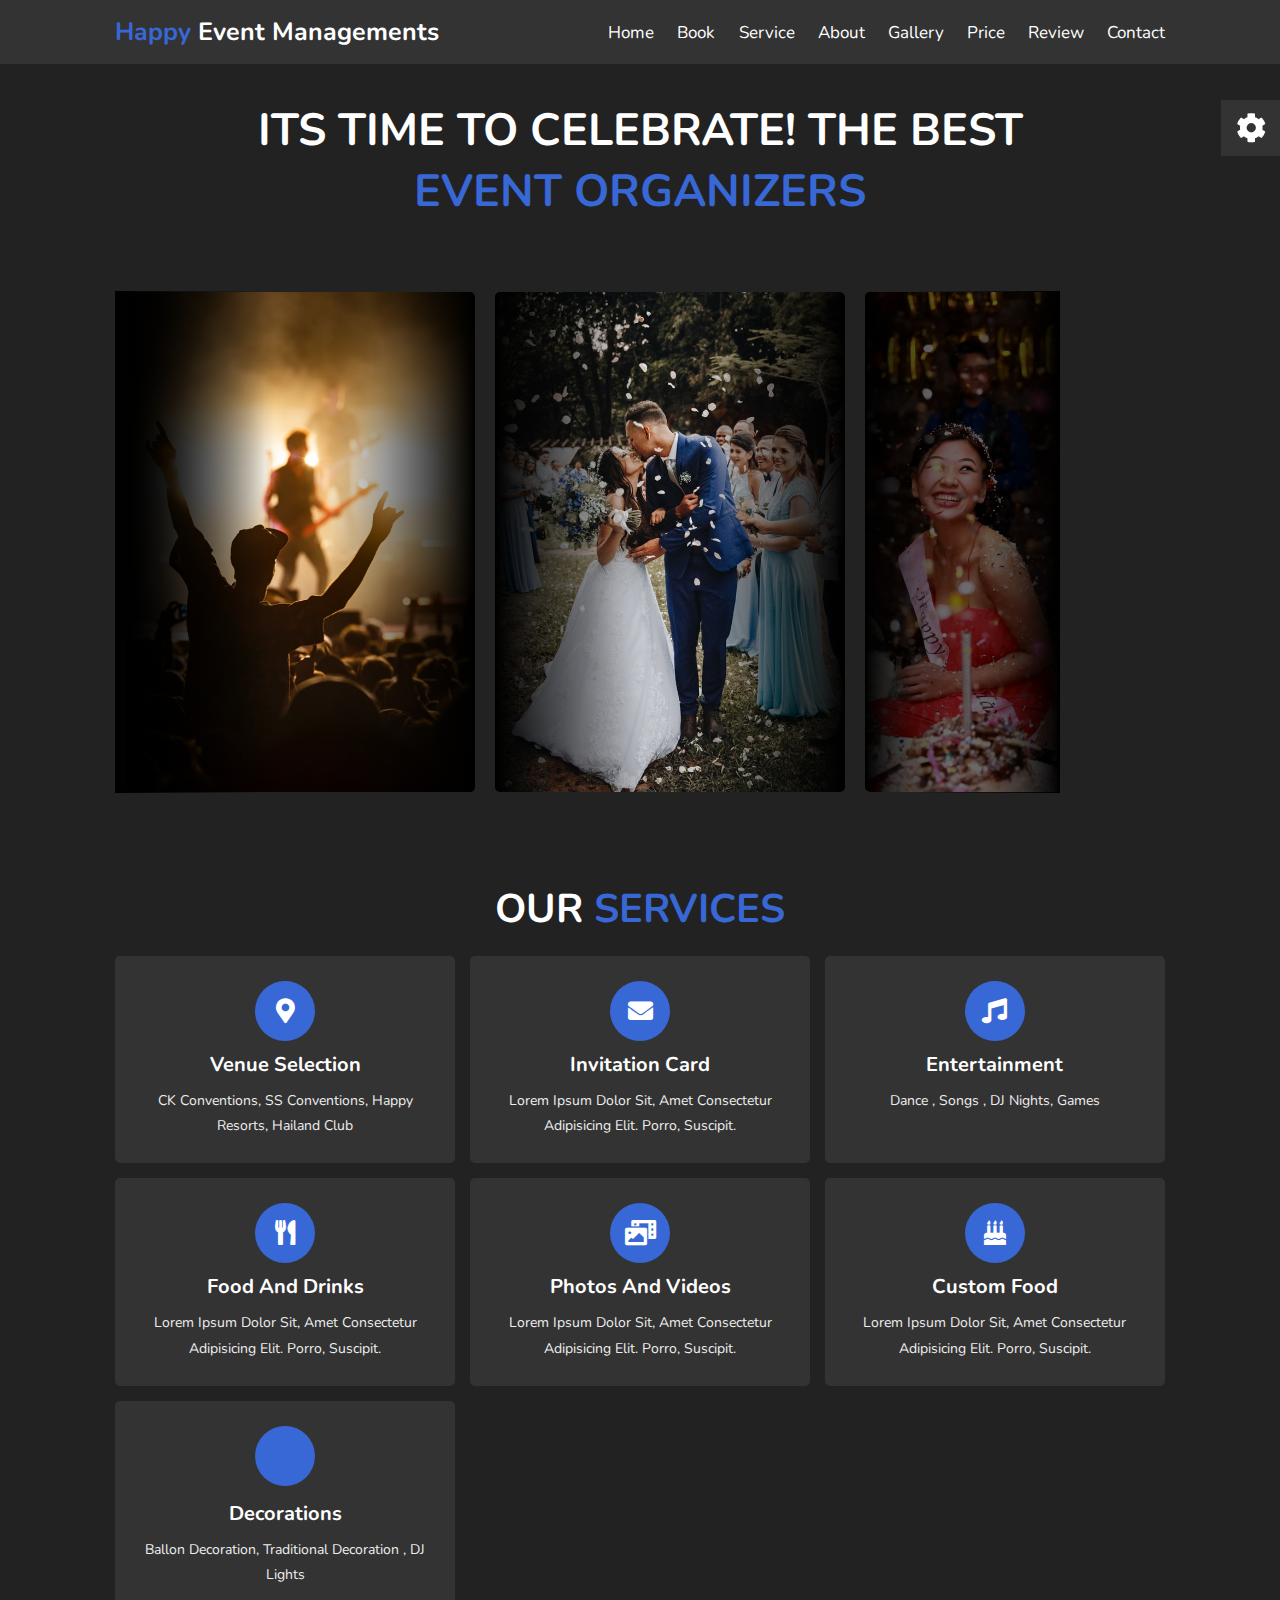
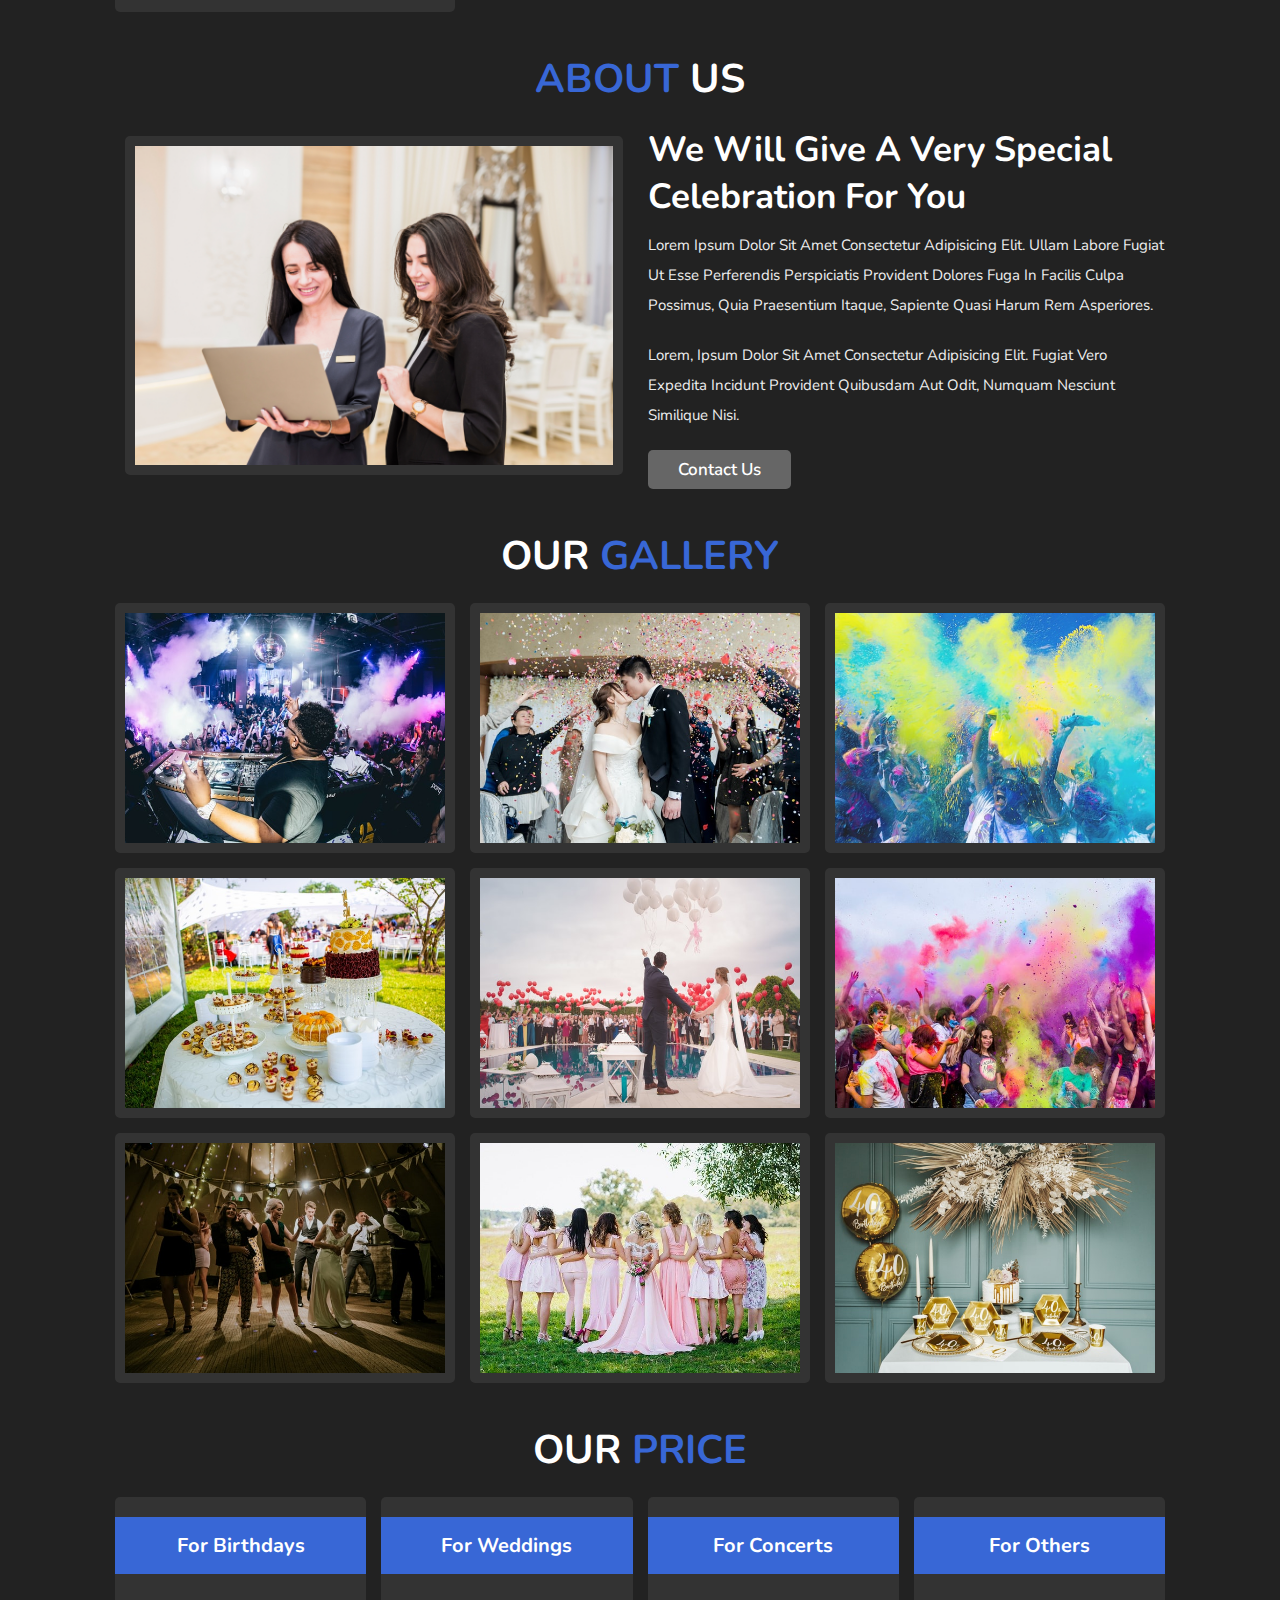
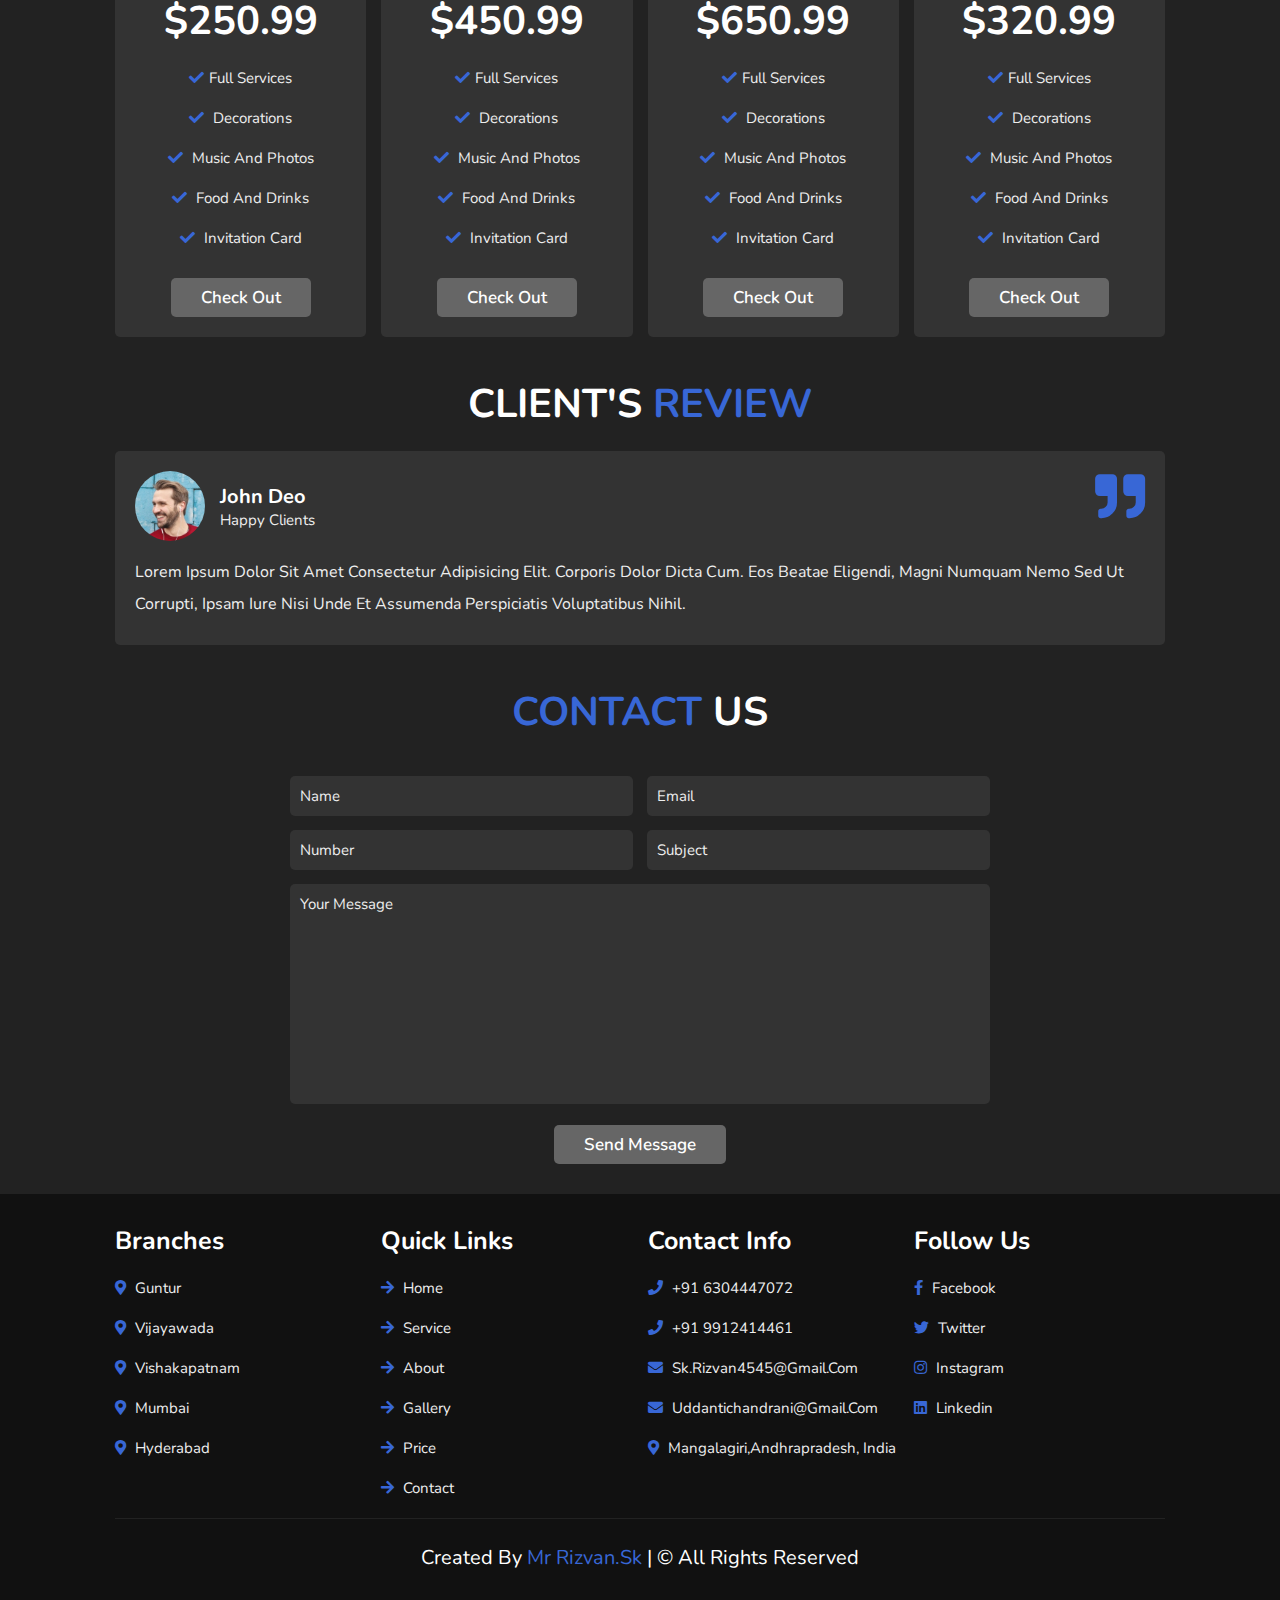
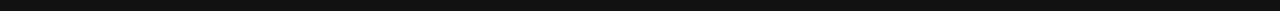
<file: index.html>
<!DOCTYPE html>
<html lang="en">
<head>
    <meta charset="UTF-8">
    <meta http-equiv="X-UA-Compatible" content="IE=edge">
    <meta name="viewport" content="width=device-width, initial-scale=1.0">
    <title>Happy Event Managment </title>

    <link rel="stylesheet" href="https://unpkg.com/swiper/swiper-bundle.min.css" />

    <!-- font awesome cdn link  -->
    <link rel="stylesheet" href="https://cdnjs.cloudflare.com/ajax/libs/font-awesome/5.15.4/css/all.min.css">

    <!-- custom css file link  -->
    <link rel="stylesheet" href="css\style.css">

</head>
<body>
    
<!-- header section starts  -->

<header class="header">

    <a href="#" class="logo"><span>Happy</span>  event managements</a>

    <nav class="navbar">
        <a href="#home">home</a>
        <a href="regform.html">Book </a>
        <a href="#service">service</a>
        <a href="#about">about</a>
        <a href="#gallery">gallery</a>
        <a href="#price">price</a>
        <a href="#review">review</a>
        <a href="#contact">contact</a>
                
    </nav>

    <div id="menu-bars" class="fas fa-bars"></div>

</header>

<!-- header section ends -->

<!-- home section starts  -->

<section class="home" id="home">

    <div class="content">
        <h3>its time to celebrate! the best <span> event organizers </span></h3>
    </div>

    <div class="swiper-container home-slider">
        
        <div class="cover">
        <div class="swiper-wrapper">
            <div class="swiper-slide"> <img src="img//slide-3.jpg" alt=""></div>
            <div class="swiper-slide"> <img src="img//slide-2.jpg" alt=""></div>
            <div class="swiper-slide"> <img src="img//slide-1.jpg" alt=""></div>
            <div class="swiper-slide"> <img src="img//slide image4.png" alt=""></div>
            <div class="swiper-slide"> <img src="img//slide-4.jpg" alt=""></div>
            <div class="swiper-slide"> <img src="img//slide-5.jpg" alt=""></div>
            <div class="swiper-slide"> <img src="img//slide-6.jpg" alt=""></div>
        </div>
        </div>

    </div>

</section>

<!-- home section ends -->

<!-- service section starts  -->

<section class="service" id="service">

    <h1 class="heading"> our <span>services</span> </h1>

    <div class="box-container">

        <div class="box">
            <i class="fas fa-map-marker-alt"></i>
            <h3>venue selection</h3>
            <p>CK conventions, SS conventions, Happy Resorts, Hailand club</p>
        </div>

        <div class="box">
            <i class="fas fa-envelope"></i>
            <h3>invitation card</h3>
            <p>Lorem ipsum dolor sit, amet consectetur adipisicing elit. Porro, suscipit.</p>
        </div>

        <div class="box">
            <i class="fas fa-music"></i>
            <h3>entertainment</h3>
            <p>Dance , Songs , DJ nights, Games</p>
        </div>

        <div class="box">
            <i class="fas fa-utensils"></i>
            <h3>food and drinks</h3>
            <p>Lorem ipsum dolor sit, amet consectetur adipisicing elit. Porro, suscipit.</p>
        </div>

        <div class="box">
            <i class="fas fa-photo-video"></i>
            <h3>photos and videos</h3>
            <p>Lorem ipsum dolor sit, amet consectetur adipisicing elit. Porro, suscipit.</p>
        </div>

        <div class="box">
            <i class="fas fa-birthday-cake"></i>
            <h3>custom food</h3>
            <p>Lorem ipsum dolor sit, amet consectetur adipisicing elit. Porro, suscipit.</p>
        </div>
        <div class="box">
            <i class="fas fa-flowers"></i>
            <h3> decorations</h3>
            <p> Ballon decoration, Traditional decoration , DJ lights</p>
        </div>
    </div>

</section>

<!-- service section ends -->

<!-- about section starts  -->

<section class="about" id="about">

<h1 class="heading"><span>about</span> us </h1>

<div class="row">

    <div class="image">
        <img src="img//about-img.jpg" alt="">
    </div>

    <div class="content">
        <h3>we will give a very special celebration for you</h3>
        <p>Lorem ipsum dolor sit amet consectetur adipisicing elit. Ullam labore fugiat ut esse perferendis perspiciatis provident dolores fuga in facilis culpa possimus, quia praesentium itaque, sapiente quasi harum rem asperiores.</p>
        <p>Lorem, ipsum dolor sit amet consectetur adipisicing elit. Fugiat vero expedita incidunt provident quibusdam aut odit, numquam nesciunt similique nisi.</p>
        <a href="#" class="btn">contact us</a>
    </div>

</div>

</section>

<!-- about section ends -->

<!-- gallery section starts  -->

<section class="gallery" id="gallery">

    <h1 class="heading">our <span>gallery</span></h1>

    <div class="box-container">

        <div class="box">
            <img src="img//g-1.jpg" alt="">
            <h3 class="title">photos and events</h3>
            <div class="icons">
                <a href="#" class="fas fa-heart"></a>
                <a href="#" class="fas fa-share"></a>
                <a href="#" class="fas fa-eye"></a>
            </div>
        </div>

        <div class="box">
            <img src="img//g-2.jpg" alt="">
            <h3 class="title">photos and events</h3>
            <div class="icons">
                <a href="#" class="fas fa-heart"></a>
                <a href="#" class="fas fa-share"></a>
                <a href="#" class="fas fa-eye"></a>
            </div>
        </div>

        <div class="box">
            <img src="img//g-3.jpg" alt="">
            <h3 class="title">photos and events</h3>
            <div class="icons">
                <a href="#" class="fas fa-heart"></a>
                <a href="#" class="fas fa-share"></a>
                <a href="#" class="fas fa-eye"></a>
            </div>
        </div>

        <div class="box">
            <img src="img//g-4.jpg" alt="">
            <h3 class="title">photos and events</h3>
            <div class="icons">
                <a href="#" class="fas fa-heart"></a>
                <a href="#" class="fas fa-share"></a>
                <a href="#" class="fas fa-eye"></a>
            </div>
        </div>

        <div class="box">
            <img src="img//g-5.jpg" alt="">
            <h3 class="title">photos and events</h3>
            <div class="icons">
                <a href="#" class="fas fa-heart"></a>
                <a href="#" class="fas fa-share"></a>
                <a href="#" class="fas fa-eye"></a>
            </div>
        </div>

        <div class="box">
            <img src="img//g-6.jpg" alt="">
            <h3 class="title">photos and events</h3>
            <div class="icons">
                <a href="#" class="fas fa-heart"></a>
                <a href="#" class="fas fa-share"></a>
                <a href="#" class="fas fa-eye"></a>
            </div>
        </div>

        <div class="box">
            <img src="img//g-7.jpg" alt="">
            <h3 class="title">photos and events</h3>
            <div class="icons">
                <a href="#" class="fas fa-heart"></a>
                <a href="#" class="fas fa-share"></a>
                <a href="#" class="fas fa-eye"></a>
            </div>
        </div>

        <div class="box">
            <img src="img//g-8.jpg" alt="">
            <h3 class="title">photos and events</h3>
            <div class="icons">
                <a href="#" class="fas fa-heart"></a>
                <a href="#" class="fas fa-share"></a>
                <a href="#" class="fas fa-eye"></a>
            </div>
        </div>

        <div class="box">
            <img src="img//g-9.jpg" alt="">
            <h3 class="title">photos and events</h3>
            <div class="icons">
                <a href="#" class="fas fa-heart"></a>
                <a href="#" class="fas fa-share"></a>
                <a href="#" class="fas fa-eye"></a>
            </div>
        </div>

    </div>

</section>

<!-- gallery section ends -->

<!-- price section starts  -->

<section class="price" id="price">

    <h1 class="heading"> our <span>price</span> </h1>

    <div class="box-container">

        <div class="box">
            <h3 class="title">for birthdays</h3>
            <h3 class="amount">$250.99</h3>
            <ul>
                <li><i class="fas fa-check"></i>full services</li>
                <li> <i class="fas fa-check"></i> decorations </li>
                <li> <i class="fas fa-check"></i> music and photos </li>
                <li> <i class="fas fa-check"></i> food and drinks </li>
                <li> <i class="fas fa-check"></i> invitation card </li>
            </ul>
            <a href="#" class="btn">check out</a>
        </div>

        <div class="box">
            <h3 class="title">for weddings</h3>
            <h3 class="amount">$450.99</h3>
            <ul>
                <li><i class="fas fa-check"></i>full services</li>
                <li> <i class="fas fa-check"></i> decorations </li>
                <li> <i class="fas fa-check"></i> music and photos </li>
                <li> <i class="fas fa-check"></i> food and drinks </li>
                <li> <i class="fas fa-check"></i> invitation card </li>
            </ul>
            <a href="#" class="btn">check out</a>
        </div>

        <div class="box">
            <h3 class="title">for concerts</h3>
            <h3 class="amount">$650.99</h3>
            <ul>
                <li><i class="fas fa-check"></i>full services</li>
                <li> <i class="fas fa-check"></i> decorations </li>
                <li> <i class="fas fa-check"></i> music and photos </li>
                <li> <i class="fas fa-check"></i> food and drinks </li>
                <li> <i class="fas fa-check"></i> invitation card </li>
            </ul>
            <a href="#" class="btn">check out</a>
        </div>

        <div class="box">
            <h3 class="title">for others</h3>
            <h3 class="amount">$320.99</h3>
            <ul>
                <li><i class="fas fa-check"></i>full services</li>
                <li> <i class="fas fa-check"></i> decorations </li>
                <li> <i class="fas fa-check"></i> music and photos </li>
                <li> <i class="fas fa-check"></i> food and drinks </li>
                <li> <i class="fas fa-check"></i> invitation card </li>
            </ul>
            <a href="#" class="btn">check out</a>
        </div>

    </div>


</section>

<!-- price section ends -->
<!-- review section starts  -->

<section class="reivew" id="review"> 
    
    <h1 class="heading">client's <span>review</span></h1>

    <div class="review-slider swiper-container">

        <div class="swiper-wrapper">

            <div class="swiper-slide box">
                <i class="fas fa-quote-right"></i>
                <div class="user">
                    <img src="img//pic-1.png" alt="">
                    <div class="user-info">
                        <h3>john deo</h3>
                        <span>happy clients</span>
                    </div>
                </div>
                <p>Lorem ipsum dolor sit amet consectetur adipisicing elit. Corporis dolor dicta cum. Eos beatae eligendi, magni numquam nemo sed ut corrupti, ipsam iure nisi unde et assumenda perspiciatis voluptatibus nihil.</p>
            </div>

            <div class="swiper-slide box">
                <i class="fas fa-quote-right"></i>
                <div class="user">
                    <img src="img//pic-2.png" alt="">
                    <div class="user-info">
                        <h3>john deo</h3>
                        <span>happy clients</span>
                    </div>
                </div>
                <p>Lorem ipsum dolor sit amet consectetur adipisicing elit. Corporis dolor dicta cum. Eos beatae eligendi, magni numquam nemo sed ut corrupti, ipsam iure nisi unde et assumenda perspiciatis voluptatibus nihil.</p>
            </div>

            <div class="swiper-slide box">
                <i class="fas fa-quote-right"></i>
                <div class="user">
                    <img src="img//pic-3.png" alt="">
                    <div class="user-info">
                        <h3>john deo</h3>
                        <span>happy clients</span>
                    </div>
                </div>
                <p>Lorem ipsum dolor sit amet consectetur adipisicing elit. Corporis dolor dicta cum. Eos beatae eligendi, magni numquam nemo sed ut corrupti, ipsam iure nisi unde et assumenda perspiciatis voluptatibus nihil.</p>
            </div>

            <div class="swiper-slide box">
                <i class="fas fa-quote-right"></i>
                <div class="user">
                    <img src="img//pic-4.png" alt="">
                    <div class="user-info">
                        <h3>john deo</h3>
                        <span>happy clients</span>
                    </div>
                </div>
                <p>Lorem ipsum dolor sit amet consectetur adipisicing elit. Corporis dolor dicta cum. Eos beatae eligendi, magni numquam nemo sed ut corrupti, ipsam iure nisi unde et assumenda perspiciatis voluptatibus nihil.</p>
            </div>

        </div>

    </div>

</section>


<!-- contact section starts  -->

<section class="contact" id="contact">

    <h1 class="heading"> <span>contact</span> us </h1>

    <form action="">
        <div class="inputBox">
            <input type="text" placeholder="name">
            <input type="email" placeholder="email">
        </div>
        <div class="inputBox">
            <input type="number" placeholder="number">
            <input type="text" placeholder="subject">
        </div>
        <textarea name="" placeholder="your message" id="" cols="30" rows="10"></textarea>
        <input type="submit" value="send message" class="btn">
    </form>

</section>

<!-- contact section ends -->

<!-- footer section starts  -->

<section class="footer">

    <div class="box-container">

        <div class="box">
            <h3>branches</h3>
            <a href="#"> <i class="fas fa-map-marker-alt"></i> Guntur </a>
            <a href="#"> <i class="fas fa-map-marker-alt"></i> Vijayawada </a>
            <a href="#"> <i class="fas fa-map-marker-alt"></i> Vishakapatnam </a>
            <a href="#"> <i class="fas fa-map-marker-alt"></i> Mumbai </a>
            <a href="#"> <i class="fas fa-map-marker-alt"></i> Hyderabad </a>
        </div>

        <div class="box">
            <h3>quick links</h3>
            <a href="#"> <i class="fas fa-arrow-right"></i> home </a>
            <a href="#"> <i class="fas fa-arrow-right"></i> service </a>
            <a href="#"> <i class="fas fa-arrow-right"></i> about </a>
            <a href="#"> <i class="fas fa-arrow-right"></i> gallery </a>
            <a href="#"> <i class="fas fa-arrow-right"></i> price </a>
            <a href="#"> <i class="fas fa-arrow-right"></i> contact </a>
        </div>

        <div class="box">
            <h3>contact info</h3>
            <a href="#"> <i class="fas fa-phone"></i> +91 6304447072 </a>
            <a href="#"> <i class="fas fa-phone"></i> +91 9912414461 </a>
            <a href="#"> <i class="fas fa-envelope"></i> sk.rizvan4545@gmail.com </a>
            <a href="#"> <i class="fas fa-envelope"></i> uddantichandrani@gmail.com </a>
            <a href="#"> <i class="fas fa-map-marker-alt"></i> Mangalagiri,Andhrapradesh, India </a>
        </div>

        <div class="box">
            <h3>follow us</h3>
            <a href="#"> <i class="fab fa-facebook-f"></i> facebook </a>
            <a href="#"> <i class="fab fa-twitter"></i> twitter </a>
            <a href="#"> <i class="fab fa-instagram"></i> instagram </a>
            <a href="#"> <i class="fab fa-linkedin"></i> linkedin </a>
        </div>

    </div>

    <div class="credit"> created by <span>Mr Rizvan.Sk</span> | &copy; all rights reserved </div>

</section>

<!-- footer section ends -->

<!-- theme toggler  -->

<div class="theme-toggler">

    <div class="toggle-btn">
        <i class="fas fa-cog"></i>
    </div>

    <h3>choose color</h3>

    <div class="buttons">
        <div class="theme-btn" style="background: #3867d6;"></div>
        <div class="theme-btn" style="background: #f7b731;"></div>
        <div class="theme-btn" style="background: #ff0033;"></div>
        <div class="theme-btn" style="background: #20bf6b;"></div>
        <div class="theme-btn" style="background: #fa8231;"></div>
        <div class="theme-btn" style="background: #FC427B;"></div>
    </div>

</div>

<script src="https://unpkg.com/swiper/swiper-bundle.min.js"></script>

<!-- custom js file link  -->
<script src="js\script.js"></script>


</body>
</html>
</file>
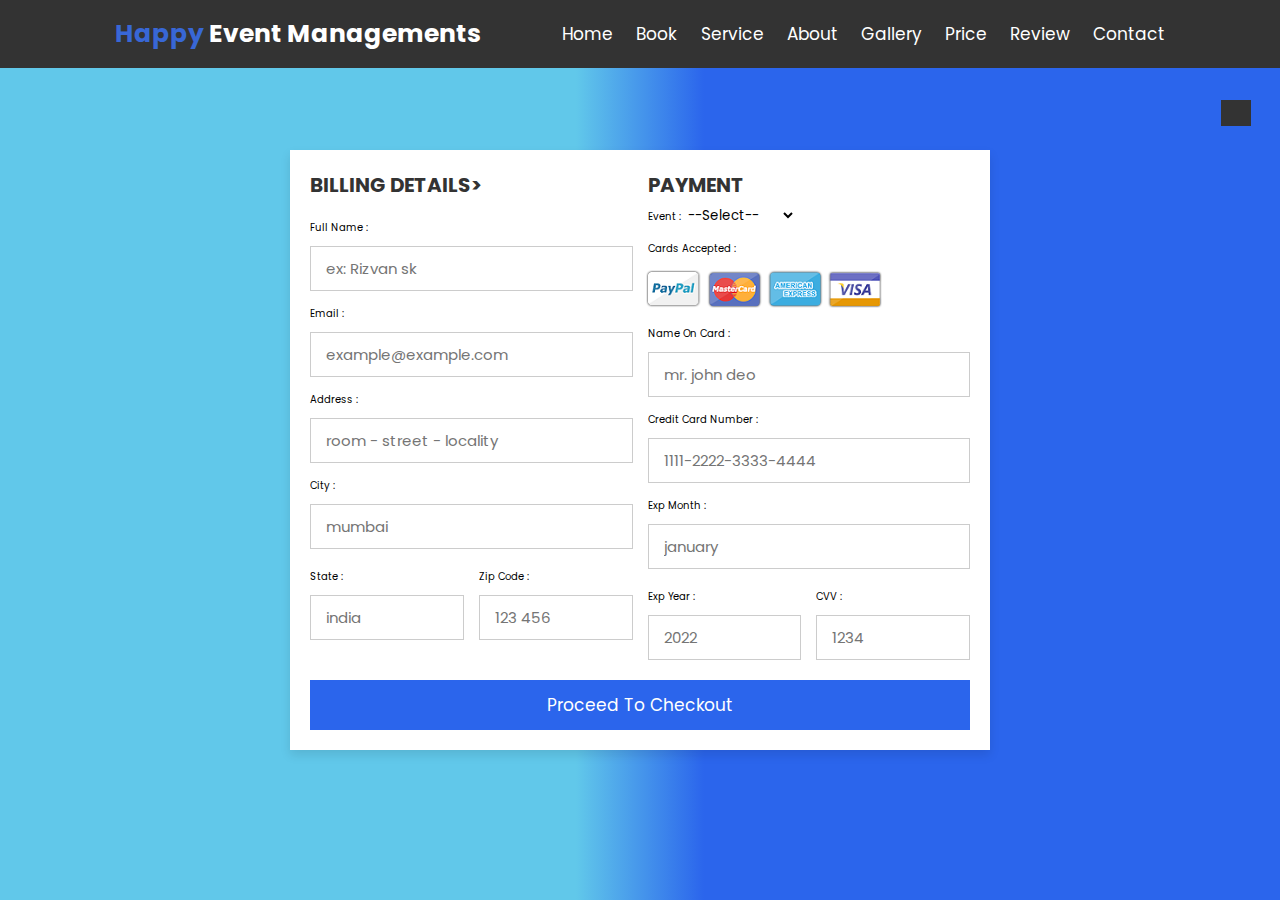
<file: regform.html>
<!DOCTYPE html>
<html lang="en">
<head>
    <meta charset="UTF-8">
    <meta http-equiv="X-UA-Compatible" content="IE=edge">
    <meta name="viewport" content="width=device-width, initial-scale=1.0">
    
    <!-- custom css file link  -->
    <link rel="stylesheet" href="css/style-reg.css">

</head>
<body>
    <header class="header">

        <a href="#" class="logo"><span>Happy</span>  event managements</a>
    
        <nav class="navbar">
            <a href="index.html #home">home</a>
            <a href="regform.html">Book </a>
            <a href="index.html #service">service</a>
            <a href="index.html #about">about</a>
            <a href="index.html #gallery">gallery</a>
            <a href="index.html #price">price</a>
            <a href="index.html #review">review</a>
            <a href="index.html #contact">contact</a>
                    
        </nav>
    
        <div id="menu-bars" class="fas fa-bars"></div>
    
    </header>
    
<div class="container">

    <form action="index.html">

        <div class="row">

            <div class="col">

                <h3 class="title">Billing Details></h3>

                <div class="inputBox">
                    <span>full name :</span>
                    <input type="text" placeholder="ex: Rizvan sk">
                </div>
                <div class="inputBox">
                    <span>email :</span>
                    <input type="email" placeholder="example@example.com">
                </div>
                <div class="inputBox">
                    <span>address :</span>
                    <input type="text" placeholder="room - street - locality">
                </div>
                <div class="inputBox">
                    <span>city :</span>
                    <input type="text" placeholder="mumbai">
                </div>

                <div class="flex">
                    <div class="inputBox">
                        <span>state :</span>
                        <input type="text" placeholder="india">
                    </div>
                    <div class="inputBox">
                        <span>zip code :</span>
                        <input type="text" placeholder="123 456">
                    </div>
                </div>

            </div>

            <div class="col">

                <h4 class="title">payment</h4>
                <div class="">
                    <span>Event :</span>
                    <select required name='event'  style="background: white; ">
                        <option>--select--</option>
                        <option value="bday">For Birthdays </option>
                        <option value="wed">For Weddings</option>
                        <option value="con">For Concerts</option>
                        <option value="Other">Other</option>
                    </select>
                </div>

                <div class="inputBox">
                    <span>cards accepted :</span>
                    <img src="img/card_img.png" alt="">
                </div>
                <div class="inputBox">
                    <span>name on card :</span>
                    <input type="text" placeholder="mr. john deo">
                </div>
                <div class="inputBox">
                    <span>credit card number :</span>
                    <input type="number" placeholder="1111-2222-3333-4444">
                </div>
                <div class="inputBox">
                    <span>exp month :</span>
                    <input type="text" placeholder="january">
                </div>

                <div class="flex">
                    <div class="inputBox">
                        <span>exp year :</span>
                        <input type="number" placeholder="2022">
                    </div>
                    <div class="inputBox">
                        <span>CVV :</span>
                        <input type="text" placeholder="1234">
                    </div>
                </div>

            </div>
    
        </div>

        <input type="submit" value="proceed to checkout" class="submit-btn">

    </form>

</div>    
<div class="theme-toggler">

    <div class="toggle-btn">
        <i class="fi fi-rs-settings"></i>
    </div>

    <h3>choose color</h3>

    <div class="buttons">
        <div class="theme-btn" style="background: #3867d6;"></div>
        <div class="theme-btn" style="background: #f7b731;"></div>
        <div class="theme-btn" style="background: #ff0033;"></div>
        <div class="theme-btn" style="background: #20bf6b;"></div>
        <div class="theme-btn" style="background: #fa8231;"></div>
        <div class="theme-btn" style="background: #FC427B;"></div>
    </div>

</div>

<script src="js/script-reg.js"></script>
    
</body>
</html>
</file>
<file: css/style-reg.css>
@import url('https://fonts.googleapis.com/css2?family=Poppins:wght@100;300;400;500;600&display=swap');
:root{
  --main-color:#3867d6;
}
html::-webkit-scrollbar{
  width:1rem;
}

html::-webkit-scrollbar-track{
  background: #444;
}

html::-webkit-scrollbar-thumb{
  background: var(--main-color);
  border-radius: 5rem;
}

*{
  font-family: 'Poppins', sans-serif;
  margin:0; padding:0;
  box-sizing: border-box;
  outline: none; border:none;
  text-transform: capitalize;
  text-decoration: none;
  transition: all .2s linear;
  
}
body{
  background-color: #000;
}

html{
  font-size: 62.5%;
  overflow-x: hidden;
  scroll-padding-top: 7rem;
  scroll-behavior: smooth;
}

.header{
  position: fixed;
  top:0; left: 0; right: 0;
  z-index: 10000;
  background: #333;
  display: flex;
  align-items: center;
  justify-content: space-between;
  padding:1.5rem 9%;
}

.header .logo{
  font-weight: bolder;
  color:#fff;
  font-size: 2.5rem;
}

.header .logo span{
  color:var(--main-color);
}

.header .navbar a{
  font-size: 1.7rem;
  color:#fff;
  margin-left: 2rem;
}

.header .navbar a:hover{
  color:var(--main-color);
}

#menu-bars{
  font-size: 3rem;
  color:#fff;
  cursor: pointer;
  display: none;
}


.container{
  display: flex;
  justify-content: center;
  align-items: center;
  padding:25px;
  min-height: 100vh;
  background: linear-gradient(90deg, #61c8ea 45%, #2B65EC 55%);
}

.container form{
  padding:20px;
  width:700px;
  background: #fff;
  box-shadow: 0 5px 10px rgba(0,0,0,.1);
}

.container form .row{
  display: flex;
  flex-wrap: wrap;
  gap:15px;
}

.container form .row .col{
  flex:1 1 250px;
}

.container form .row .col .title{
  font-size: 20px;
  color:#333;
  padding-bottom: 5px;
  text-transform: uppercase;
}

.container form .row .col .inputBox{
  margin:15px 0;
}

.container form .row .col .inputBox span{
  margin-bottom: 10px;
  display: block;
}

.container form .row .col .inputBox input{
  width: 100%;
  border:1px solid #ccc;
  padding:10px 15px;
  font-size: 15px;
  text-transform: none;
}

.container form .row .col .inputBox input:focus{
  border:1px solid #000;
}

.container form .row .col .flex{
  display: flex;
  gap:15px;
}

.container form .row .col .flex .inputBox{
  margin-top: 5px;
}

.container form .row .col .inputBox img{
  height: 34px;
  margin-top: 5px;
  filter: drop-shadow(0 0 1px #000);
}

.container form .submit-btn{
  width: 100%;
  padding:12px;
  font-size: 17px;
  background: #2B65EC;
  color:#fff;
  margin-top: 5px;
  cursor: pointer;
}

.container form .submit-btn:hover{
  background: #3215ea;
}
.theme-toggler{
  position: fixed;
  top:10rem; right:-20rem;
  background: #333;
  z-index: 1000;
  width: 20rem;
  text-align: center;
}

.theme-toggler.active{
  right:0;
}

.theme-toggler h3{
  color:#fff;
  padding:1rem 0;
  font-size: 2rem;
}

.theme-toggler .buttons{
  display: flex;
  justify-content:center;
  flex-wrap: wrap;
  gap:1rem;
  padding:1rem;
}

.theme-toggler .buttons .theme-btn{
  height: 5rem;
  width: 5rem;
  border-radius: 50%;
  cursor: pointer;
}

.theme-toggler .toggle-btn{
  position: absolute;
  top:0; left:-5.9rem;
  padding:1.3rem 1.5rem;
  background:#333;
  cursor: pointer;
}

.theme-toggler .toggle-btn i{
  color:#fff;
  font-size: 3rem;
  animation: spin 4s linear infinite;
}

@keyframes spin {
  0%{
      transform: rotate(360deg);
  }
}

@media (max-width:968px){

  #menu-bars{
      display: initial;
  }

  .header .navbar{
      position: absolute;
      top:100%; left:0; right:0;
      border-top: .1rem solid #222;
      background: #333;
      clip-path: polygon(0 0, 100% 0, 100% 0, 0 0);
  }

  .header .navbar.active{
      clip-path: polygon(0 0, 100% 0, 100% 100%, 0% 100%);
  }

  .fa-times{
      transform: rotate(180deg);
  }

  .header .navbar a{
      display: flex;
      background:#222;
      border-radius: .5rem;
      padding:1.3rem;
      margin:1.3rem;
      font-size: 2rem;
  }
}
@media (max-width:450px){

  html{
      font-size: 50%;
  }

}
</file>
